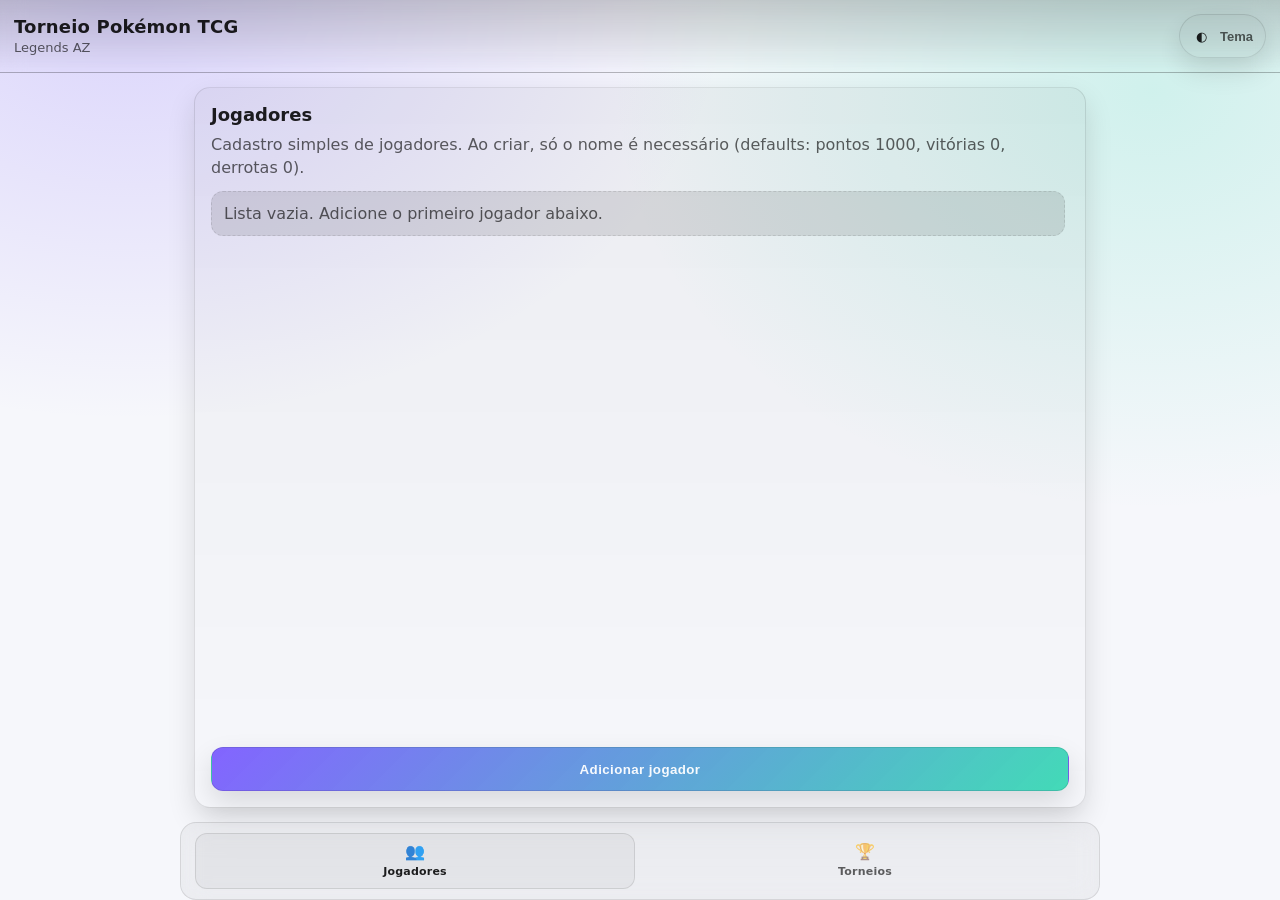
<file: index.html>
<!doctype html>
<html lang="pt-BR">
  <head>
    <meta charset="utf-8" />
    <meta name="viewport" content="width=device-width, initial-scale=1, viewport-fit=cover" />
    <meta name="color-scheme" content="light dark" />
    <title>Jogadores — Legends AZ</title>
    <link rel="stylesheet" href="./styles.css" />
    <script defer src="./shared.js"></script>
    <script defer src="./jogadores.js"></script>
  </head>
  <body>
    <div class="app" id="app">
      <main class="appMain appMain--players" id="appMain" tabindex="-1">
        <section class="card card--players">
          <h1 class="card__title">Jogadores</h1>
          <p class="card__text">
            Cadastro simples de jogadores. Ao criar, só o nome é necessário (defaults: pontos 1000, vitórias 0, derrotas
            0).
          </p>

          <div class="spacer12"></div>
          <div class="playersLayout">
            <div id="playersList" class="playersLayout__list" aria-live="polite"></div>
            <div class="spacer12"></div>
            <div id="playersAdd"></div>
          </div>
        </section>
      </main>
    </div>
  </body>
</html>
</file>
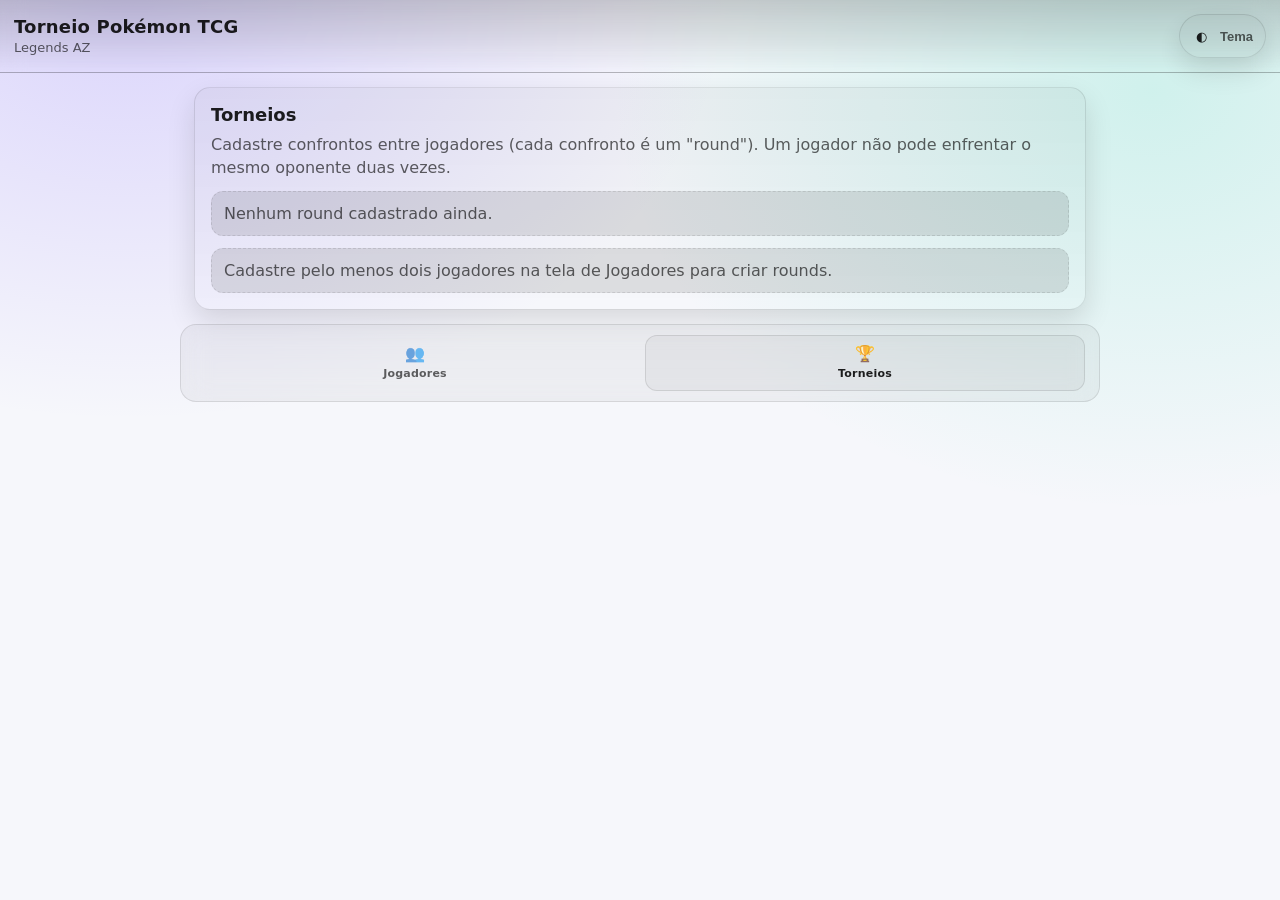
<file: torneios.html>
<!doctype html>
<html lang="pt-BR">
  <head>
    <meta charset="utf-8" />
    <meta name="viewport" content="width=device-width, initial-scale=1, viewport-fit=cover" />
    <meta name="color-scheme" content="light dark" />
    <title>Torneios — Legends AZ</title>
    <link rel="stylesheet" href="./styles.css" />
    <script defer src="./shared.js"></script>
    <script defer src="./torneios.js"></script>
  </head>
  <body>
    <div class="app" id="app">
      <main class="appMain" id="appMain" tabindex="-1">
        <section class="card">
          <h1 class="card__title">Torneios</h1>
          <p class="card__text">
            Cadastre confrontos entre jogadores (cada confronto é um "round"). Um jogador não pode enfrentar o mesmo
            oponente duas vezes.
          </p>

          <div class="spacer12"></div>

          <div id="roundsList" aria-live="polite"></div>

          <div class="spacer12"></div>

          <div id="roundsForm"></div>
        </section>
      </main>
    </div>
  </body>
</html>
</file>
<file: styles.css>
:root {
  --bg: #0b1020;
  --surface: rgba(255, 255, 255, 0.08);
  --surface2: rgba(255, 255, 255, 0.12);
  --text: rgba(255, 255, 255, 0.92);
  --muted: rgba(255, 255, 255, 0.72);
  --border: rgba(255, 255, 255, 0.12);
  --shadow: 0 10px 30px rgba(0, 0, 0, 0.35);
  --accent: #7c5cff;
  --accent2: #23d5ab;
  --radius: 16px;
  --radiusSm: 12px;
  --max: 920px;
  --safeTop: env(safe-area-inset-top, 0px);
  --safeBottom: env(safe-area-inset-bottom, 0px);
}

@media (prefers-color-scheme: light) {
  :root {
    --bg: #f6f7fb;
    --surface: rgba(0, 0, 0, 0.04);
    --surface2: rgba(0, 0, 0, 0.07);
    --text: rgba(0, 0, 0, 0.88);
    --muted: rgba(0, 0, 0, 0.62);
    --border: rgba(0, 0, 0, 0.10);
    --shadow: 0 12px 28px rgba(0, 0, 0, 0.12);
    --accent: #5b5bff;
    --accent2: #14b8a6;
  }
}

[data-theme="dark"] {
  color-scheme: dark;
}

[data-theme="light"] {
  color-scheme: light;
}

* {
  box-sizing: border-box;
}

html,
body {
  height: 100%;
}

body {
  margin: 0;
  font-family: ui-sans-serif, system-ui, -apple-system, Segoe UI, Roboto, Arial, "Apple Color Emoji",
    "Segoe UI Emoji";
  background:
    radial-gradient(1000px 700px at 10% 0%, rgba(124, 92, 255, 0.22), transparent 60%),
    radial-gradient(900px 700px at 90% 10%, rgba(35, 213, 171, 0.18), transparent 60%),
    var(--bg);
  color: var(--text);
}

a {
  color: inherit;
  text-decoration: none;
}

.app {
  min-height: 100%;
  display: flex;
  flex-direction: column;
  padding-bottom: calc(64px + var(--safeBottom));
}

.appHeader {
  position: sticky;
  top: 0;
  z-index: 10;
  display: flex;
  align-items: center;
  justify-content: space-between;
  gap: 12px;
  padding: calc(14px + var(--safeTop)) 14px 14px;
  backdrop-filter: blur(12px);
  background: linear-gradient(to bottom, rgba(0, 0, 0, 0.18), transparent);
  border-bottom: 1px solid var(--border);
}

.appHeader__name {
  font-weight: 800;
  letter-spacing: 0.2px;
  font-size: 18px;
  line-height: 1.15;
}

.appHeader__subtitle {
  margin-top: 2px;
  color: var(--muted);
  font-size: 13px;
  line-height: 1.2;
}

.iconButton {
  appearance: none;
  border: 1px solid var(--border);
  background: var(--surface);
  color: var(--text);
  border-radius: 999px;
  padding: 10px 12px;
  min-height: 44px;
  display: inline-flex;
  align-items: center;
  gap: 10px;
  box-shadow: var(--shadow);
  cursor: pointer;
}

.iconButton:active {
  transform: translateY(1px);
}

.iconButton__icon {
  display: inline-block;
  width: 18px;
  text-align: center;
}

.iconButton__text {
  font-weight: 650;
  font-size: 13px;
  color: var(--muted);
}

.appMain {
  width: min(100%, var(--max));
  margin: 0 auto;
  padding: 14px;
  display: flex;
  flex-direction: column;
  gap: 14px;
}

.appMain--players {
  flex: 1 1 auto;
}

.card {
  border: 1px solid var(--border);
  background: linear-gradient(180deg, var(--surface), transparent);
  border-radius: 16px;
  padding: 16px;
  box-shadow: var(--shadow);
}

.card--players {
  flex: 1 1 auto;
  display: flex;
  flex-direction: column;
}

.card__title {
  margin: 0 0 8px;
  font-size: 18px;
}

.card__text {
  margin: 0;
  color: var(--muted);
  line-height: 1.45;
}

.pillRow {
  margin-top: 14px;
  display: flex;
  flex-wrap: wrap;
  gap: 8px;
}

.pill {
  border: 1px solid var(--border);
  background: var(--surface2);
  padding: 8px 10px;
  border-radius: 999px;
  font-size: 12px;
  color: var(--muted);
}

.tabBar {
  position: fixed;
  left: 0;
  right: 0;
  bottom: 0;
  z-index: 20;
  height: calc(64px + var(--safeBottom));
  padding: 10px 10px calc(10px + var(--safeBottom));
  display: grid;
  grid-template-columns: repeat(auto-fit, minmax(0, 1fr));
  gap: 10px;
  border-top: 1px solid var(--border);
  background: rgba(0, 0, 0, 0.18);
  backdrop-filter: blur(14px);
}

.tabBar__item {
  border: 1px solid transparent;
  background: transparent;
  border-radius: 12px;
  padding: 10px 8px;
  display: flex;
  flex-direction: column;
  align-items: center;
  justify-content: center;
  gap: 5px;
  min-height: 44px;
  color: var(--muted);
}

.tabBar__item[aria-current="page"] {
  border-color: var(--border);
  background: var(--surface);
  color: var(--text);
}

.tabBar__icon {
  font-size: 16px;
  line-height: 1;
}

.tabBar__label {
  font-size: 11px;
  font-weight: 650;
  letter-spacing: 0.2px;
}

.grid2 {
  display: grid;
  grid-template-columns: 1fr;
  gap: 10px;
}

.spacer12 {
  height: 12px;
}

.playersLayout {
  flex: 1 1 auto;
  min-height: 0;
  display: flex;
  flex-direction: column;
}

.playersLayout__list {
  flex: 1 1 auto;
  min-height: 0;
  overflow-y: auto;
  padding-right: 4px;
}

.emptyState {
  border: 1px dashed var(--border);
  border-radius: var(--radiusSm);
  padding: 12px;
  color: var(--muted);
  background: rgba(0, 0, 0, 0.10);
}

.simpleList {
  list-style: none;
  padding: 0;
  margin: 0;
  display: flex;
  flex-direction: column;
  gap: 10px;
}

.simpleList__item {
  display: flex;
  align-items: center;
  gap: 10px;
  padding: 12px;
  border-radius: var(--radiusSm);
  border: 1px solid var(--border);
  background: var(--surface);
}

.simpleList__dot {
  width: 10px;
  height: 10px;
  border-radius: 999px;
  background: linear-gradient(135deg, var(--accent), var(--accent2));
  box-shadow: 0 0 0 3px rgba(124, 92, 255, 0.18);
  flex: 0 0 auto;
}

.playerRank {
  font-size: 12px;
  font-weight: 800;
  min-width: 28px;
  height: 28px;
  padding: 0 6px;
  border-radius: 999px;
  display: inline-flex;
  align-items: center;
  justify-content: center;
  background: var(--surface2);
  border: 1px solid var(--border);
  color: var(--muted);
  flex: 0 0 auto;
}

.playerRank--1 {
  background: linear-gradient(135deg, rgba(250, 204, 21, 0.35), rgba(234, 179, 8, 0.25));
  border-color: rgba(250, 204, 21, 0.8);
  color: #facc15;
  box-shadow: 0 0 10px rgba(250, 204, 21, 0.25);
}

.playerRank--2 {
  background: linear-gradient(135deg, rgba(203, 213, 225, 0.35), rgba(148, 163, 184, 0.25));
  border-color: rgba(203, 213, 225, 0.8);
  color: #e2e8f0;
}

.playerRank--3 {
  background: linear-gradient(135deg, rgba(217, 119, 6, 0.35), rgba(180, 83, 9, 0.25));
  border-color: rgba(217, 119, 6, 0.8);
  color: #fbbf24;
}

.simpleList__text {
  font-weight: 700;
  letter-spacing: 0.1px;
}

.simpleList__main {
  display: flex;
  flex-direction: row;
  align-items: center;
  gap: 8px;
  flex: 1 1 auto;
}

.simpleList__meta {
  font-size: 13px;
  font-weight: 750;
  padding: 4px 8px;
  border-radius: 999px;
  border: 1px solid rgba(250, 204, 21, 0.6);
  background: radial-gradient(circle at 0 0, rgba(250, 204, 21, 0.16), transparent 60%),
    rgba(0, 0, 0, 0.25);
  color: rgba(250, 250, 210, 0.95);
}

.chipButton {
  appearance: none;
  border-radius: 999px;
  border: 1px solid var(--border);
  background: rgba(0, 0, 0, 0.25);
  color: var(--muted);
  font-size: 14px;
  width: 28px;
  height: 28px;
  display: inline-flex;
  align-items: center;
  justify-content: center;
  cursor: pointer;
}

.chipButton--danger {
  background: rgba(239, 68, 68, 0.15);
  border-color: rgba(239, 68, 68, 0.6);
  color: rgba(248, 113, 113, 0.95);
}

.addRow {
  display: grid;
  grid-template-columns: 1fr auto;
  gap: 10px;
  align-items: center;
}

.textInput {
  width: 100%;
  min-height: 44px;
  padding: 12px 12px;
  border-radius: var(--radiusSm);
  border: 1px solid var(--border);
  background: var(--surface);
  color: var(--text);
  outline: none;
}

.textInput::placeholder {
  color: var(--muted);
}

.textInput:focus {
  border-color: rgba(124, 92, 255, 0.55);
  box-shadow: 0 0 0 3px rgba(124, 92, 255, 0.18);
}

.primaryButton {
  appearance: none;
  border: 1px solid var(--border);
  border-radius: var(--radiusSm);
  background: linear-gradient(135deg, rgba(124, 92, 255, 0.95), rgba(35, 213, 171, 0.85));
  color: rgba(255, 255, 255, 0.95);
  font-weight: 850;
  letter-spacing: 0.4px;
  min-height: 44px;
  padding: 12px 14px;
  cursor: pointer;
  box-shadow: var(--shadow);
}

.primaryButton:active {
  transform: translateY(1px);
}

.primaryButton--full {
  width: 100%;
}

.roundsForm {
  display: grid;
  grid-template-columns: 1fr auto 1fr;
  align-items: center;
  gap: 10px;
}

.selectInput {
  width: 100%;
  min-height: 44px;
  padding: 8px 10px;
  border-radius: var(--radiusSm);
  border: 1px solid var(--border);
  background: var(--surface);
  color: var(--text);
}

.selectInput:focus {
  border-color: rgba(124, 92, 255, 0.55);
  box-shadow: 0 0 0 3px rgba(124, 92, 255, 0.18);
  outline: none;
}

.vsLabel {
  font-weight: 800;
  font-size: 14px;
  color: var(--muted);
}

.formContainer {
  margin-top: 16px;
  border: 1px solid var(--border);
  border-radius: var(--radiusSm);
  padding: 16px;
  background: var(--surface);
}

.roundItem {
  position: relative;
  display: flex;
  align-items: center;
  justify-content: center;
  padding: 12px 40px;
  min-height: 64px;
}

.roundItem > .chipButton--danger {
  position: absolute;
  right: 10px;
  top: 50%;
  transform: translateY(-50%);
}

.roundMatch {
  display: grid;
  grid-template-columns: 1fr auto 1fr;
  align-items: center;
  gap: 12px;
  width: 100%;
}

.roundMatch > .roundPlayer:first-child {
  justify-self: end;
}

.roundMatch > .vsLabel {
  justify-self: center;
  text-align: center;
}

.roundMatch > .roundPlayer:last-child {
  justify-self: start;
}

.roundPlayer {
  appearance: none;
  font-family: inherit;
  color: var(--text);
  display: inline-flex;
  align-items: center;
  gap: 8px;
  padding: 8px 14px;
  min-height: 40px;
  max-width: 100%;
  border-radius: var(--radiusSm);
  background: var(--surface2);
  border: 1px solid var(--border);
  cursor: pointer;
  transition: all 0.2s ease;
  user-select: none;
}

.roundPlayer:hover {
  border-color: rgba(124, 92, 255, 0.45);
  transform: translateY(-1px);
}

.roundPlayer:active {
  transform: translateY(0);
}

.roundPlayer--winner {
  border-color: rgba(250, 204, 21, 0.6);
  background: radial-gradient(circle at 0 0, rgba(250, 204, 21, 0.18), transparent 70%), var(--surface2);
  box-shadow: 0 0 12px rgba(250, 204, 21, 0.15);
}

.roundPlayer--winner .roundPlayer__pts {
  border-color: rgba(250, 204, 21, 0.5);
  background: rgba(250, 204, 21, 0.2);
  color: rgba(255, 255, 255, 0.95);
}

.roundPlayer__name {
  font-weight: 700;
  font-size: 14px;
  white-space: nowrap;
  overflow: hidden;
  text-overflow: ellipsis;
  max-width: 150px;
}

.roundPlayer__pts {
  font-size: 12px;
  font-weight: 700;
  color: var(--muted);
  background: var(--surface);
  border: 1px solid var(--border);
  padding: 2px 7px;
  border-radius: 999px;
  transition: all 0.2s ease;
}



.roundStatus {
  display: flex;
  align-items: center;
}

@media (min-width: 720px) {
  .app {
    padding-bottom: 0;
  }

  .tabBar {
    position: sticky;
    top: calc(64px + var(--safeTop));
    bottom: auto;
    height: auto;
    padding: 10px 14px;
    width: min(100%, var(--max));
    margin: 0 auto;
    border: 1px solid var(--border);
    border-radius: 16px;
    background: var(--surface);
  }

  .grid2 {
    grid-template-columns: repeat(2, 1fr);
  }
}
</file>
